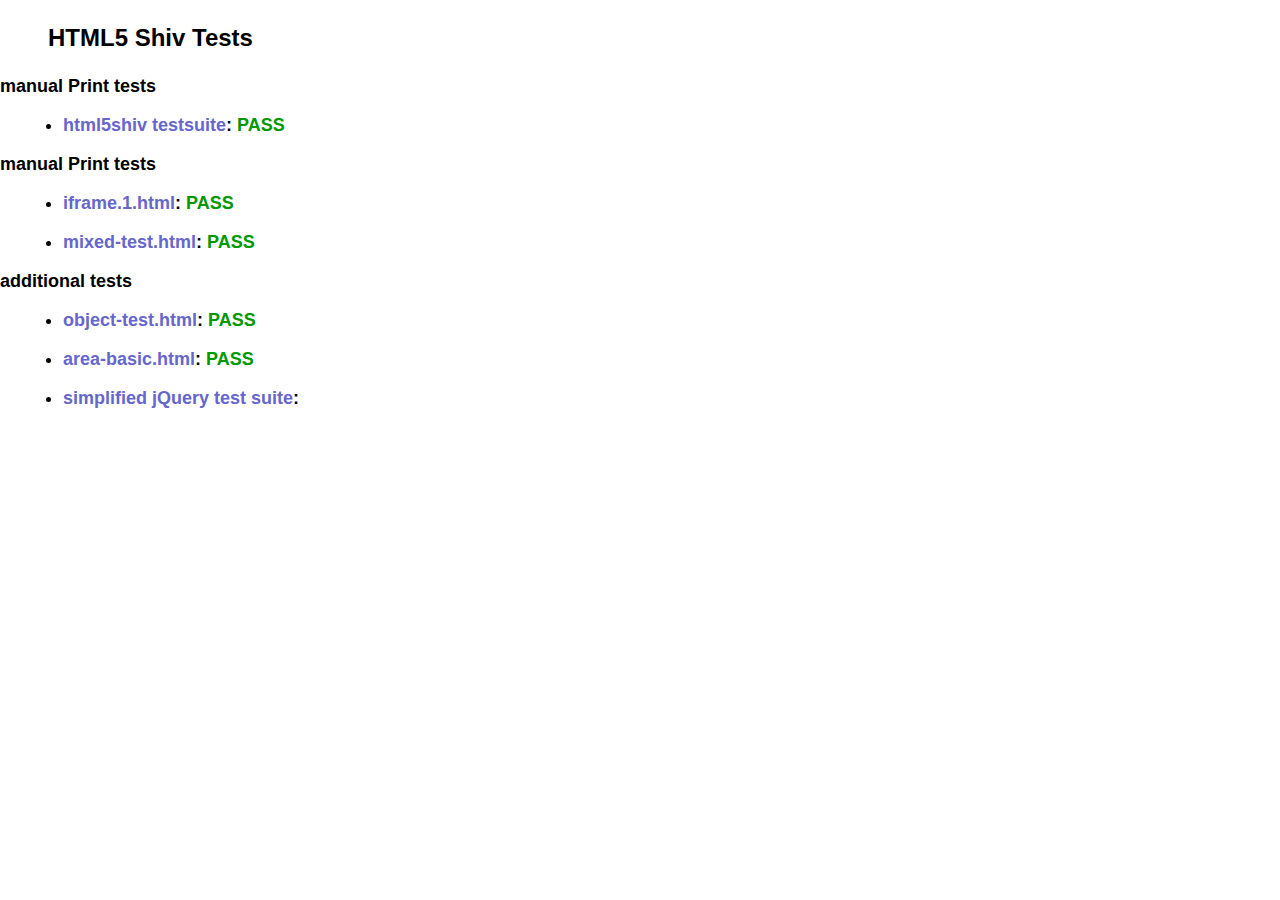
<file: ie/html5shiv/test/index.html>
<!doctype html>
<html>
	<head>
		<meta charset="utf-8">
		<title>IE&lt;9 HTML5 Shiv Tests</title>
		<link rel="stylesheet" href="style.css">
		<script src="../src/html5shiv-printshiv.js"></script>
	</head>
	<body>
		<h1>
			HTML5 Shiv Tests
		</h1>
		<h2>manual Print tests</h2>
		<ul>
			<li>
				<a href="html5shiv.html">html5shiv testsuite</a>: <span class="pass">PASS</span>
			</li>
			
		</ul>
		<h2>manual Print tests</h2>
		<ul>
			<li>
				<a href="iframe.1.html">iframe.1.html</a>: <span class="pass">PASS</span>
			</li>
			<li>
				<a href="mixed-test.html">mixed-test.html</a>: <span class="pass">PASS</span>
			</li>
			
		</ul>
		<h2>additional tests</h2>
		<ul>
			
			<li>
				<a href="object-test.html">object-test.html</a>: <span class="pass">PASS</span>
			</li>
			
			<li>
				<a href="highcharts/area-basic.html">area-basic.html</a>: <span class="pass">PASS</span>
			</li>
			<li>
				<a href="jquery-1.7.1/index.html">simplified jQuery test suite</a>:
			</li>
		</ul>
	<body>
</html>
</file>
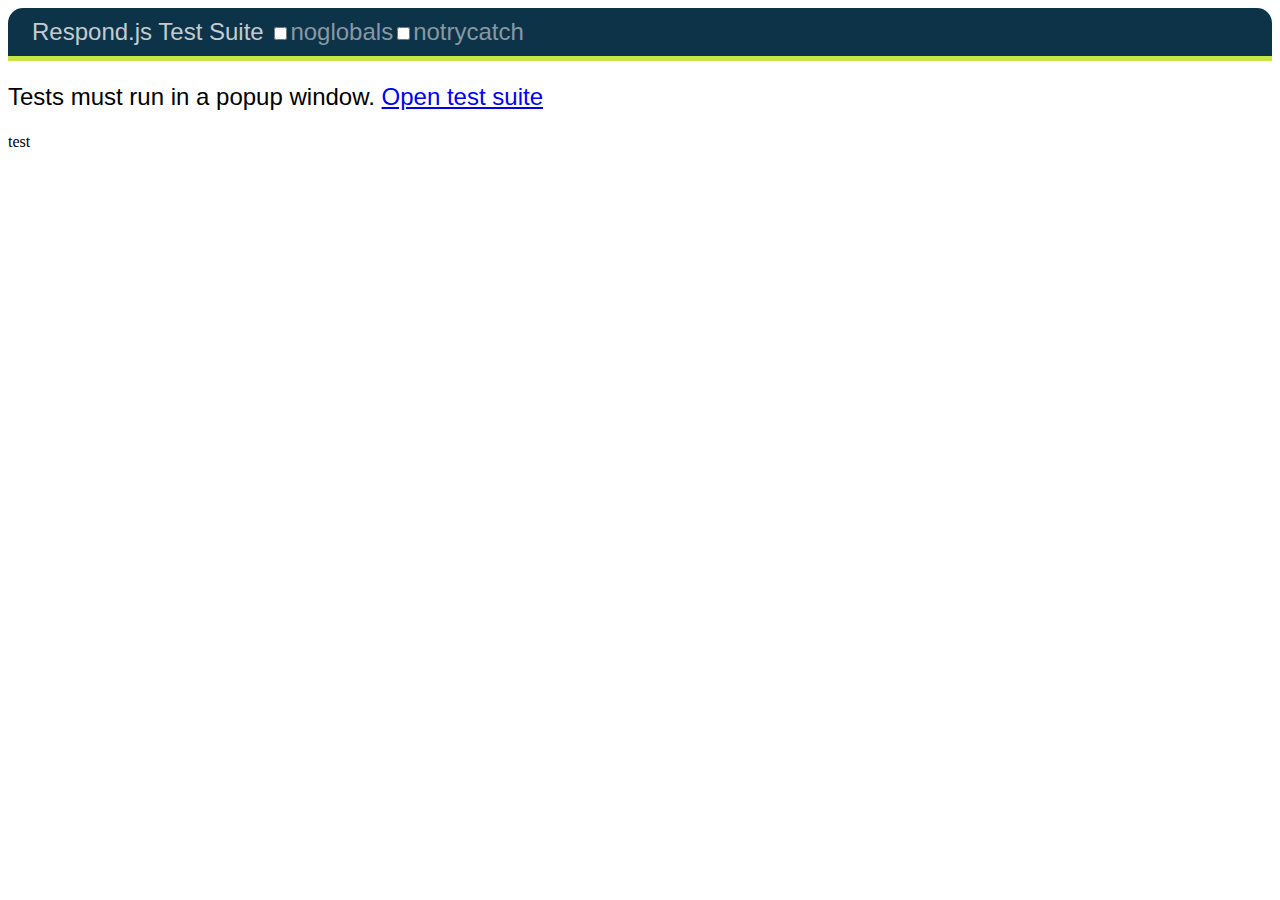
<file: ie/Respond/test/unit/index.html>
<!DOCTYPE html>
<html>
<head>
	<meta charset="utf-8" />
	<title>Respond.js Test Suite</title>
	<link rel="stylesheet" href="qunit/qunit.css" media="screen">
	<script src="qunit/qunit.js"></script>
	<link href="test.css" rel="stylesheet" />
	<link href="test2.css" media="screen and (min-width: 950px)" rel="stylesheet" />
	<link href="test3.css" media="screen and (min-width: 68.75em)" rel="stylesheet" />
	<script src="../../dest/respond.src.js"></script>
	<script src="tests.js"></script>

</head>
<body>
	<h1 id="qunit-header">Respond.js Test Suite</h1>
	<h2 id="qunit-banner"></h2>
	<div id="qunit-testrunner-toolbar"></div>
	<h2 id="qunit-userAgent"></h2>
	<ol id="qunit-tests"></ol>
	
	<!-- tests must run in new window -->
	<div id="launcher"></div>
	
	<!-- elem for applying css via queries -->
	<div id="testelem" class="foo">test</div>
	
</body>
</html>
</file>
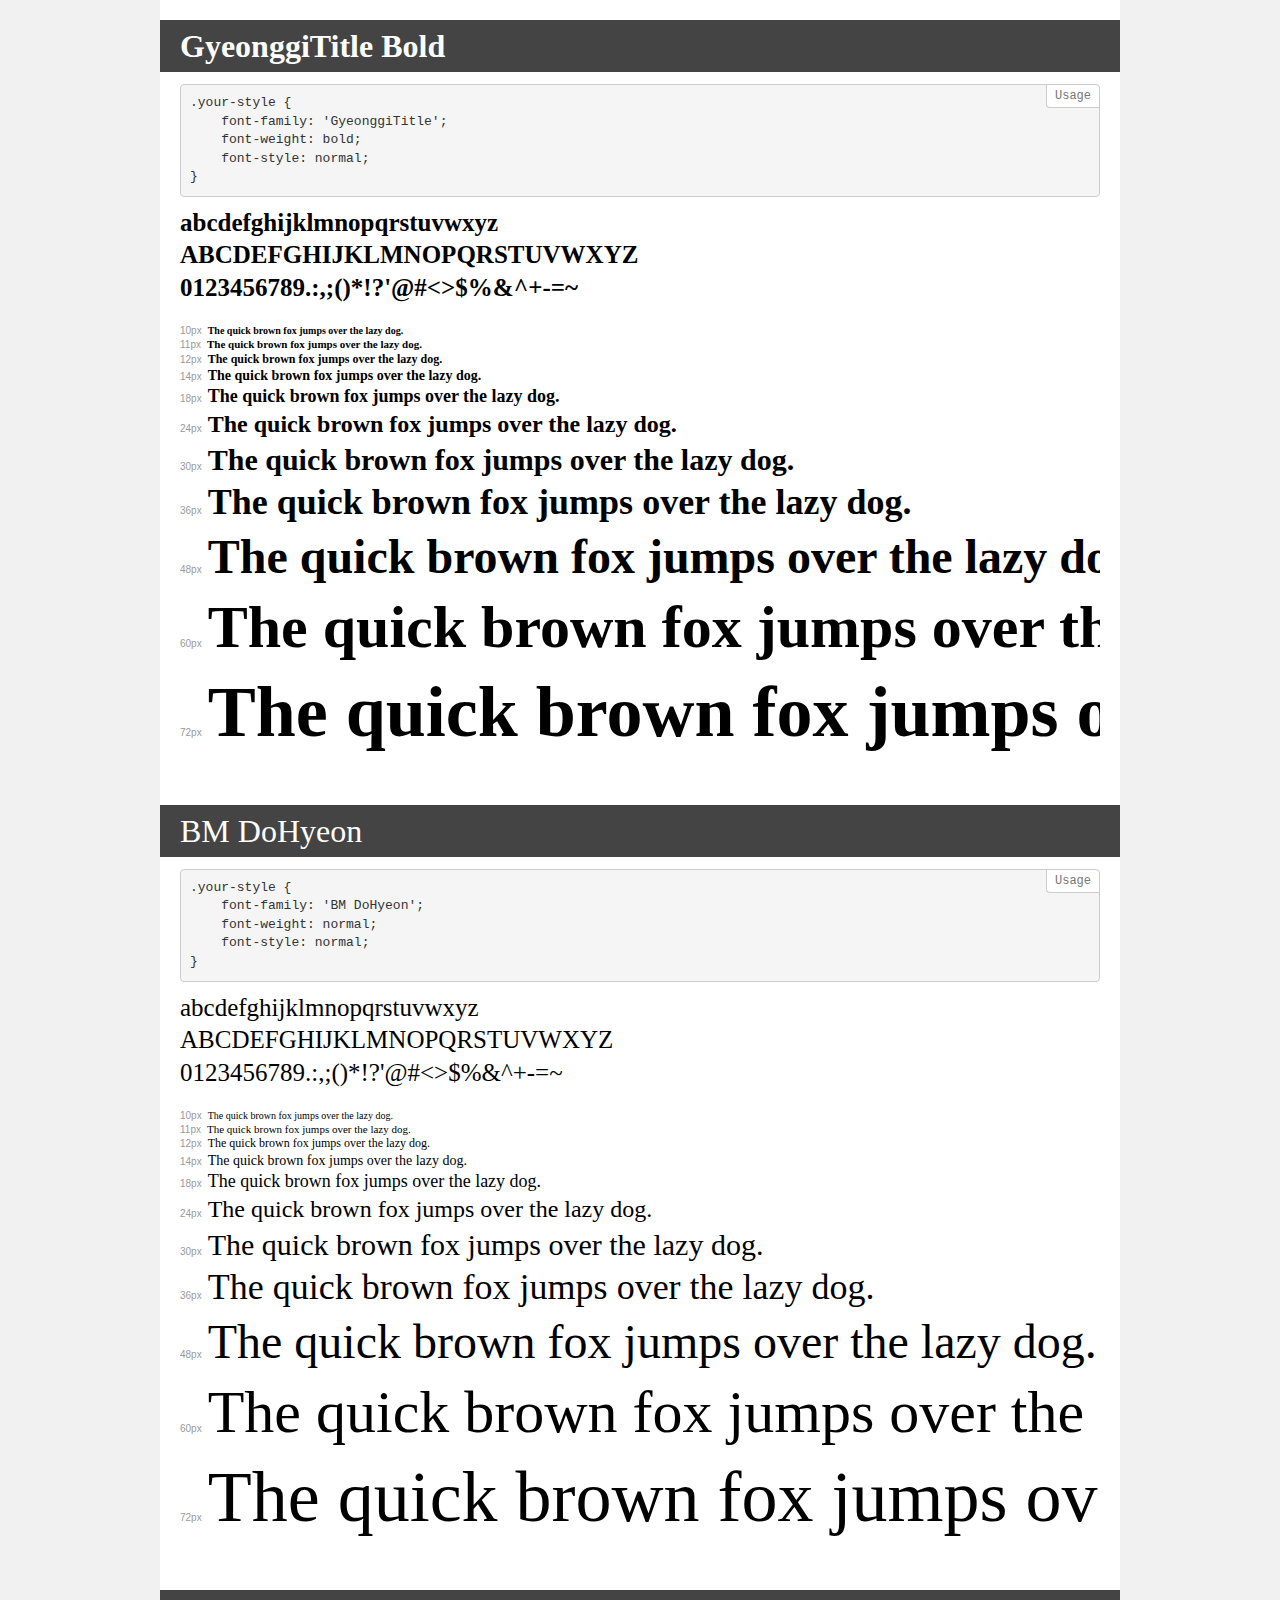
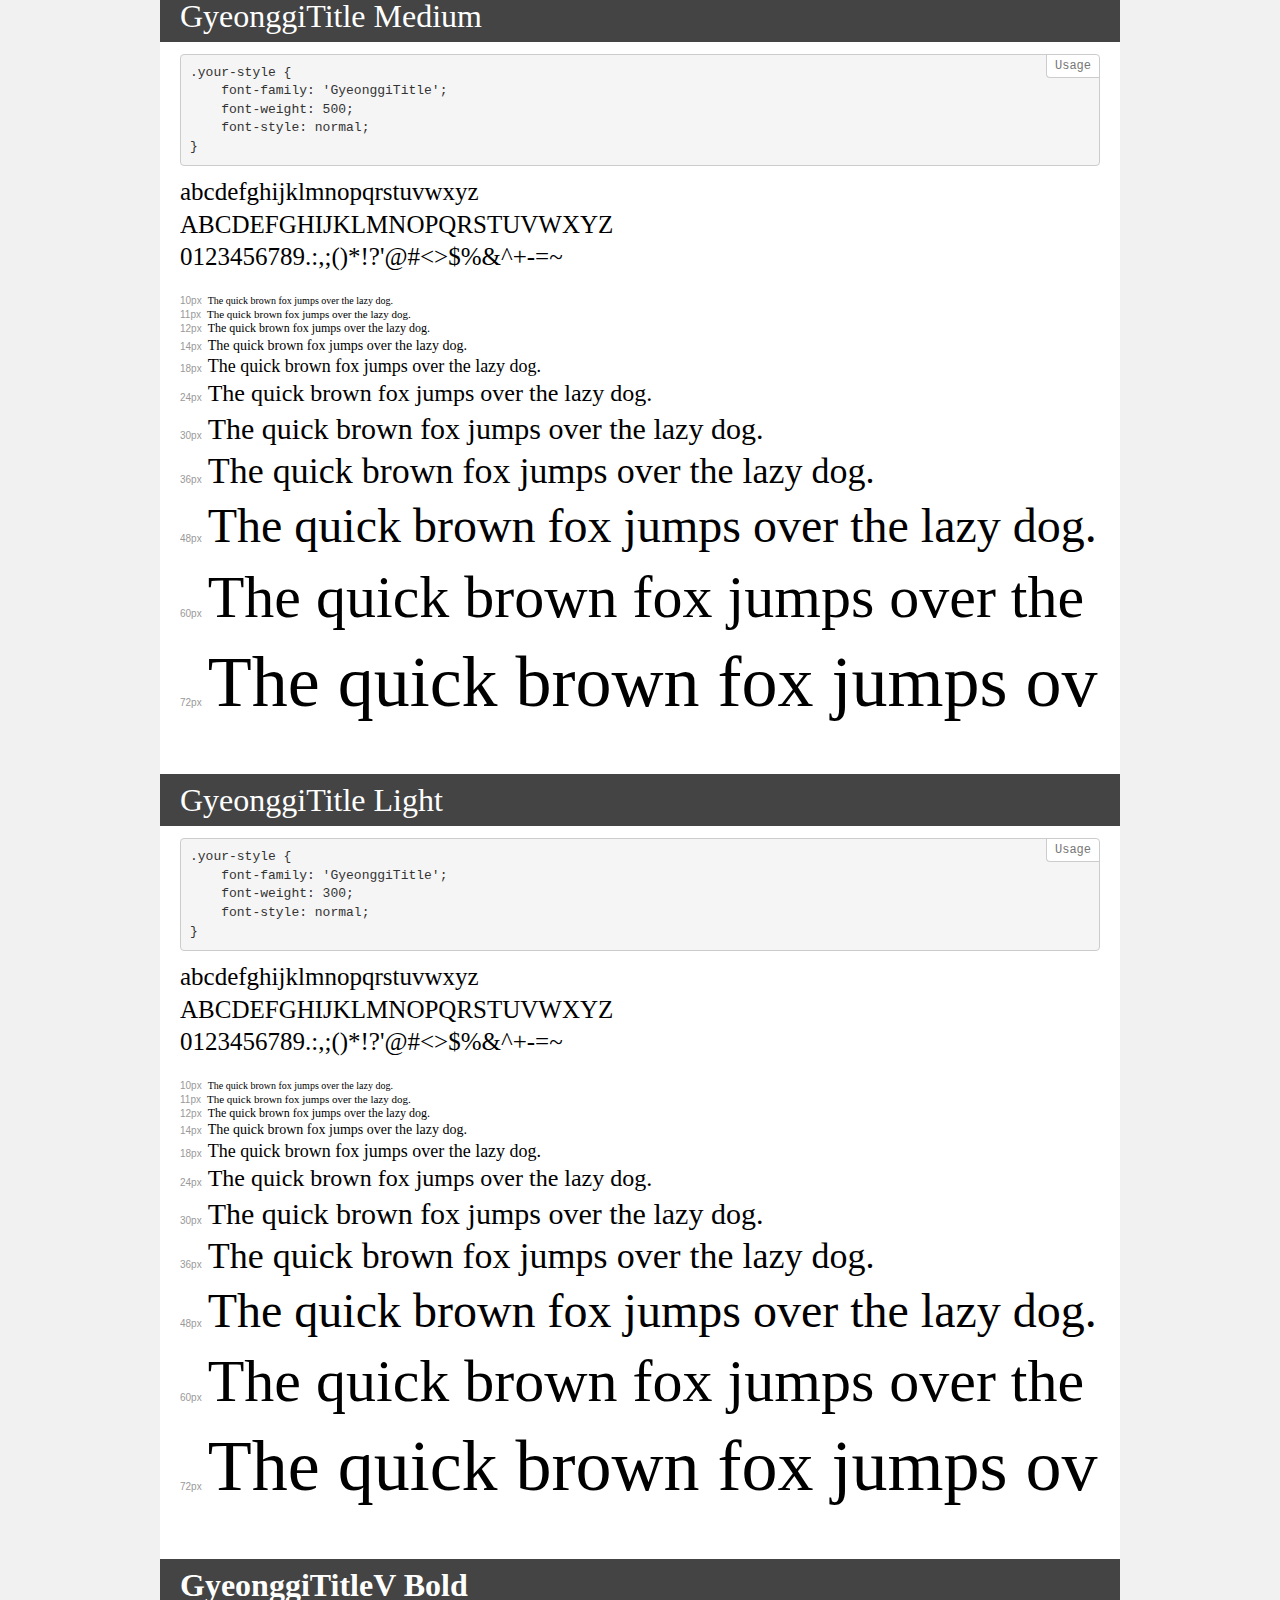
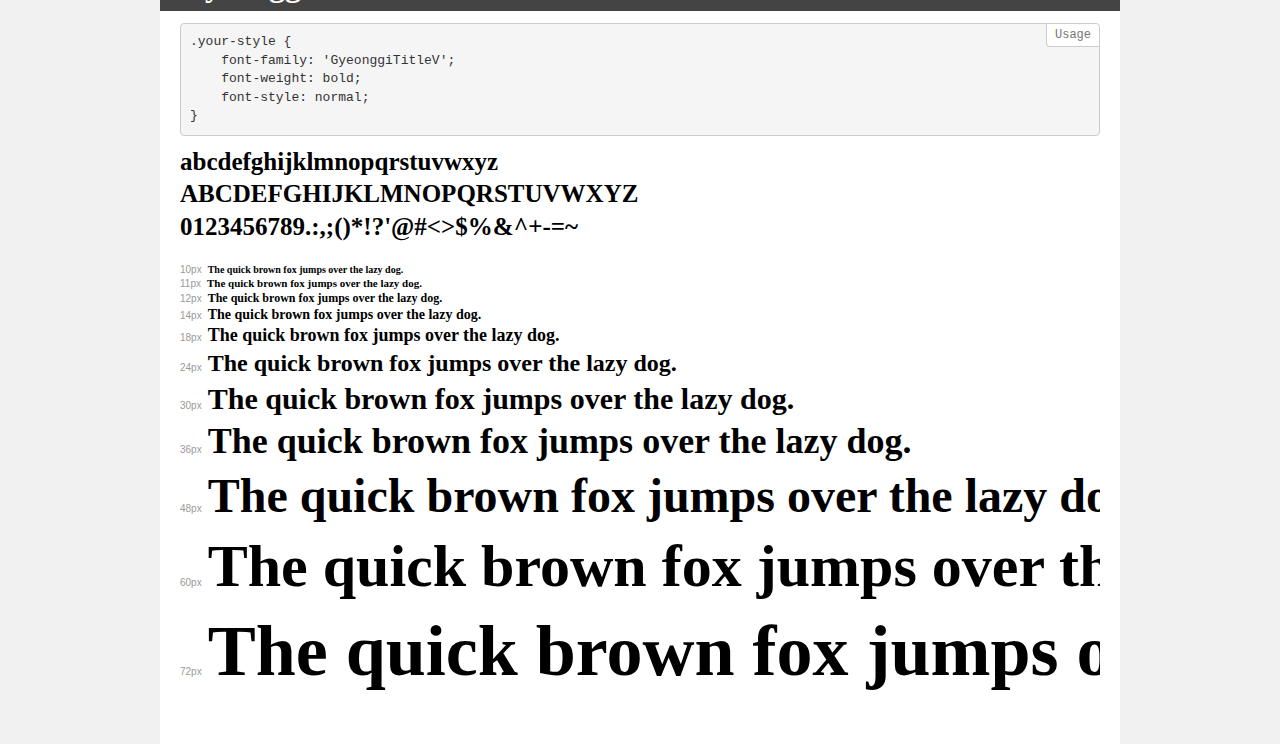
<file: font/gyeonggi/gyeonggi/demo.html>
<!DOCTYPE html>
<html>
<head>
    <meta charset="utf-8">
    <meta http-equiv="X-UA-Compatible" content="IE=edge">
    <meta name="viewport" content="width=device-width, initial-scale=1">
    <meta name="robots" content="noindex, noarchive">
    <meta name="format-detection" content="telephone=no">
    <title>Transfonter demo</title>
    <link href="stylesheet.css" rel="stylesheet">
    <style>
        /*
        http://meyerweb.com/eric/tools/css/reset/
        v2.0 | 20110126
        License: none (public domain)
        */
        html, body, div, span, applet, object, iframe,
        h1, h2, h3, h4, h5, h6, p, blockquote, pre,
        a, abbr, acronym, address, big, cite, code,
        del, dfn, em, img, ins, kbd, q, s, samp,
        small, strike, strong, sub, sup, tt, var,
        b, u, i, center,
        dl, dt, dd, ol, ul, li,
        fieldset, form, label, legend,
        table, caption, tbody, tfoot, thead, tr, th, td,
        article, aside, canvas, details, embed,
        figure, figcaption, footer, header, hgroup,
        menu, nav, output, ruby, section, summary,
        time, mark, audio, video {
            margin: 0;
            padding: 0;
            border: 0;
            font-size: 100%;
            font: inherit;
            vertical-align: baseline;
        }
        /* HTML5 display-role reset for older browsers */
        article, aside, details, figcaption, figure,
        footer, header, hgroup, menu, nav, section {
            display: block;
        }
        body {
            line-height: 1;
        }
        ol, ul {
            list-style: none;
        }
        blockquote, q {
            quotes: none;
        }
        blockquote:before, blockquote:after,
        q:before, q:after {
            content: '';
            content: none;
        }
        table {
            border-collapse: collapse;
            border-spacing: 0;
        }
        /* common styles */
        body {
            background: #f1f1f1;
            color: #000;
        }
        .page {
            background: #fff;
            width: 920px;
            margin: 0 auto;
            padding: 20px 20px 0 20px;
            overflow: hidden;
        }
        .font-container {
            overflow-x: auto;
            overflow-y: hidden;
            margin-bottom: 40px;
            line-height: 1.3;
            white-space: nowrap;
            padding-bottom: 5px;
        }
        h1 {
            position: relative;
            background: #444;
            font-size: 32px;
            color: #fff;
            padding: 10px 20px;
            margin: 0 -20px 12px -20px;
        }
        .letters {
            font-size: 25px;
            margin-bottom: 20px;
        }
        .s10:before {
            content: '10px';
        }
        .s11:before {
            content: '11px';
        }
        .s12:before {
            content: '12px';
        }
        .s14:before {
            content: '14px';
        }
        .s18:before {
            content: '18px';
        }
        .s24:before {
            content: '24px';
        }
        .s30:before {
            content: '30px';
        }
        .s36:before {
            content: '36px';
        }
        .s48:before {
            content: '48px';
        }
        .s60:before {
            content: '60px';
        }
        .s72:before {
            content: '72px';
        }
        .s10:before, .s11:before, .s12:before, .s14:before,
        .s18:before, .s24:before, .s30:before, .s36:before,
        .s48:before, .s60:before, .s72:before {
            font-family: Arial, sans-serif;
            font-size: 10px;
            font-weight: normal;
            font-style: normal;
            color: #999;
            padding-right: 6px;
        }
        pre {
            display: block;
            position: relative;
            padding: 9px;
            margin: 0 0 10px;
            font-family: Monaco, Menlo, Consolas, "Courier New", monospace !important;
            font-size: 13px;
            line-height: 1.428571429;
            color: #333;
            font-weight: normal !important;
            font-style: normal !important;
            background-color: #f5f5f5;
            border: 1px solid #ccc;
            overflow-x: auto;
            border-radius: 4px;
        }
        pre:after {
            display: block;
            position: absolute;
            right: 0;
            top: 0;
            content: 'Usage';
            line-height: 1;
            padding: 5px 8px;
            font-size: 12px;
            color: #767676;
            background-color: #fff;
            border: 1px solid #ccc;
            border-right: none;
            border-top: none;
            border-radius: 0 4px 0 4px;
            z-index: 10;
        }
        /* responsive */
        @media (max-width: 959px) {
            .page {
                width: auto;
                margin: 0;
            }
        }
    </style>
</head>
<body>
<div class="page">
    <div class="demo" style="font-family: 'GyeonggiTitle'; font-weight: bold; font-style: normal;">
        <h1>GyeonggiTitle Bold</h1>
        <pre>.your-style {
    font-family: 'GyeonggiTitle';
    font-weight: bold;
    font-style: normal;
}</pre>
        <div class="font-container">
            <p class="letters">
                abcdefghijklmnopqrstuvwxyz<br>
ABCDEFGHIJKLMNOPQRSTUVWXYZ<br>
                0123456789.:,;()*!?'@#<>$%&^+-=~
            </p>
            <p class="s10" style="font-size: 10px;">The quick brown fox jumps over the lazy dog.</p>
            <p class="s11" style="font-size: 11px;">The quick brown fox jumps over the lazy dog.</p>
            <p class="s12" style="font-size: 12px;">The quick brown fox jumps over the lazy dog.</p>
            <p class="s14" style="font-size: 14px;">The quick brown fox jumps over the lazy dog.</p>
            <p class="s18" style="font-size: 18px;">The quick brown fox jumps over the lazy dog.</p>
            <p class="s24" style="font-size: 24px;">The quick brown fox jumps over the lazy dog.</p>
            <p class="s30" style="font-size: 30px;">The quick brown fox jumps over the lazy dog.</p>
            <p class="s36" style="font-size: 36px;">The quick brown fox jumps over the lazy dog.</p>
            <p class="s48" style="font-size: 48px;">The quick brown fox jumps over the lazy dog.</p>
            <p class="s60" style="font-size: 60px;">The quick brown fox jumps over the lazy dog.</p>
            <p class="s72" style="font-size: 72px;">The quick brown fox jumps over the lazy dog.</p>
        </div>
    </div>
    <div class="demo" style="font-family: 'BM DoHyeon'; font-weight: normal; font-style: normal;">
        <h1>BM DoHyeon</h1>
        <pre>.your-style {
    font-family: 'BM DoHyeon';
    font-weight: normal;
    font-style: normal;
}</pre>
        <div class="font-container">
            <p class="letters">
                abcdefghijklmnopqrstuvwxyz<br>
ABCDEFGHIJKLMNOPQRSTUVWXYZ<br>
                0123456789.:,;()*!?'@#<>$%&^+-=~
            </p>
            <p class="s10" style="font-size: 10px;">The quick brown fox jumps over the lazy dog.</p>
            <p class="s11" style="font-size: 11px;">The quick brown fox jumps over the lazy dog.</p>
            <p class="s12" style="font-size: 12px;">The quick brown fox jumps over the lazy dog.</p>
            <p class="s14" style="font-size: 14px;">The quick brown fox jumps over the lazy dog.</p>
            <p class="s18" style="font-size: 18px;">The quick brown fox jumps over the lazy dog.</p>
            <p class="s24" style="font-size: 24px;">The quick brown fox jumps over the lazy dog.</p>
            <p class="s30" style="font-size: 30px;">The quick brown fox jumps over the lazy dog.</p>
            <p class="s36" style="font-size: 36px;">The quick brown fox jumps over the lazy dog.</p>
            <p class="s48" style="font-size: 48px;">The quick brown fox jumps over the lazy dog.</p>
            <p class="s60" style="font-size: 60px;">The quick brown fox jumps over the lazy dog.</p>
            <p class="s72" style="font-size: 72px;">The quick brown fox jumps over the lazy dog.</p>
        </div>
    </div>
    <div class="demo" style="font-family: 'GyeonggiTitle'; font-weight: 500; font-style: normal;">
        <h1>GyeonggiTitle Medium</h1>
        <pre>.your-style {
    font-family: 'GyeonggiTitle';
    font-weight: 500;
    font-style: normal;
}</pre>
        <div class="font-container">
            <p class="letters">
                abcdefghijklmnopqrstuvwxyz<br>
ABCDEFGHIJKLMNOPQRSTUVWXYZ<br>
                0123456789.:,;()*!?'@#<>$%&^+-=~
            </p>
            <p class="s10" style="font-size: 10px;">The quick brown fox jumps over the lazy dog.</p>
            <p class="s11" style="font-size: 11px;">The quick brown fox jumps over the lazy dog.</p>
            <p class="s12" style="font-size: 12px;">The quick brown fox jumps over the lazy dog.</p>
            <p class="s14" style="font-size: 14px;">The quick brown fox jumps over the lazy dog.</p>
            <p class="s18" style="font-size: 18px;">The quick brown fox jumps over the lazy dog.</p>
            <p class="s24" style="font-size: 24px;">The quick brown fox jumps over the lazy dog.</p>
            <p class="s30" style="font-size: 30px;">The quick brown fox jumps over the lazy dog.</p>
            <p class="s36" style="font-size: 36px;">The quick brown fox jumps over the lazy dog.</p>
            <p class="s48" style="font-size: 48px;">The quick brown fox jumps over the lazy dog.</p>
            <p class="s60" style="font-size: 60px;">The quick brown fox jumps over the lazy dog.</p>
            <p class="s72" style="font-size: 72px;">The quick brown fox jumps over the lazy dog.</p>
        </div>
    </div>
    <div class="demo" style="font-family: 'GyeonggiTitle'; font-weight: 300; font-style: normal;">
        <h1>GyeonggiTitle Light</h1>
        <pre>.your-style {
    font-family: 'GyeonggiTitle';
    font-weight: 300;
    font-style: normal;
}</pre>
        <div class="font-container">
            <p class="letters">
                abcdefghijklmnopqrstuvwxyz<br>
ABCDEFGHIJKLMNOPQRSTUVWXYZ<br>
                0123456789.:,;()*!?'@#<>$%&^+-=~
            </p>
            <p class="s10" style="font-size: 10px;">The quick brown fox jumps over the lazy dog.</p>
            <p class="s11" style="font-size: 11px;">The quick brown fox jumps over the lazy dog.</p>
            <p class="s12" style="font-size: 12px;">The quick brown fox jumps over the lazy dog.</p>
            <p class="s14" style="font-size: 14px;">The quick brown fox jumps over the lazy dog.</p>
            <p class="s18" style="font-size: 18px;">The quick brown fox jumps over the lazy dog.</p>
            <p class="s24" style="font-size: 24px;">The quick brown fox jumps over the lazy dog.</p>
            <p class="s30" style="font-size: 30px;">The quick brown fox jumps over the lazy dog.</p>
            <p class="s36" style="font-size: 36px;">The quick brown fox jumps over the lazy dog.</p>
            <p class="s48" style="font-size: 48px;">The quick brown fox jumps over the lazy dog.</p>
            <p class="s60" style="font-size: 60px;">The quick brown fox jumps over the lazy dog.</p>
            <p class="s72" style="font-size: 72px;">The quick brown fox jumps over the lazy dog.</p>
        </div>
    </div>
    <div class="demo" style="font-family: 'GyeonggiTitleV'; font-weight: bold; font-style: normal;">
        <h1>GyeonggiTitleV Bold</h1>
        <pre>.your-style {
    font-family: 'GyeonggiTitleV';
    font-weight: bold;
    font-style: normal;
}</pre>
        <div class="font-container">
            <p class="letters">
                abcdefghijklmnopqrstuvwxyz<br>
ABCDEFGHIJKLMNOPQRSTUVWXYZ<br>
                0123456789.:,;()*!?'@#<>$%&^+-=~
            </p>
            <p class="s10" style="font-size: 10px;">The quick brown fox jumps over the lazy dog.</p>
            <p class="s11" style="font-size: 11px;">The quick brown fox jumps over the lazy dog.</p>
            <p class="s12" style="font-size: 12px;">The quick brown fox jumps over the lazy dog.</p>
            <p class="s14" style="font-size: 14px;">The quick brown fox jumps over the lazy dog.</p>
            <p class="s18" style="font-size: 18px;">The quick brown fox jumps over the lazy dog.</p>
            <p class="s24" style="font-size: 24px;">The quick brown fox jumps over the lazy dog.</p>
            <p class="s30" style="font-size: 30px;">The quick brown fox jumps over the lazy dog.</p>
            <p class="s36" style="font-size: 36px;">The quick brown fox jumps over the lazy dog.</p>
            <p class="s48" style="font-size: 48px;">The quick brown fox jumps over the lazy dog.</p>
            <p class="s60" style="font-size: 60px;">The quick brown fox jumps over the lazy dog.</p>
            <p class="s72" style="font-size: 72px;">The quick brown fox jumps over the lazy dog.</p>
        </div>
    </div>
</div>
</body>
</html>
</file>
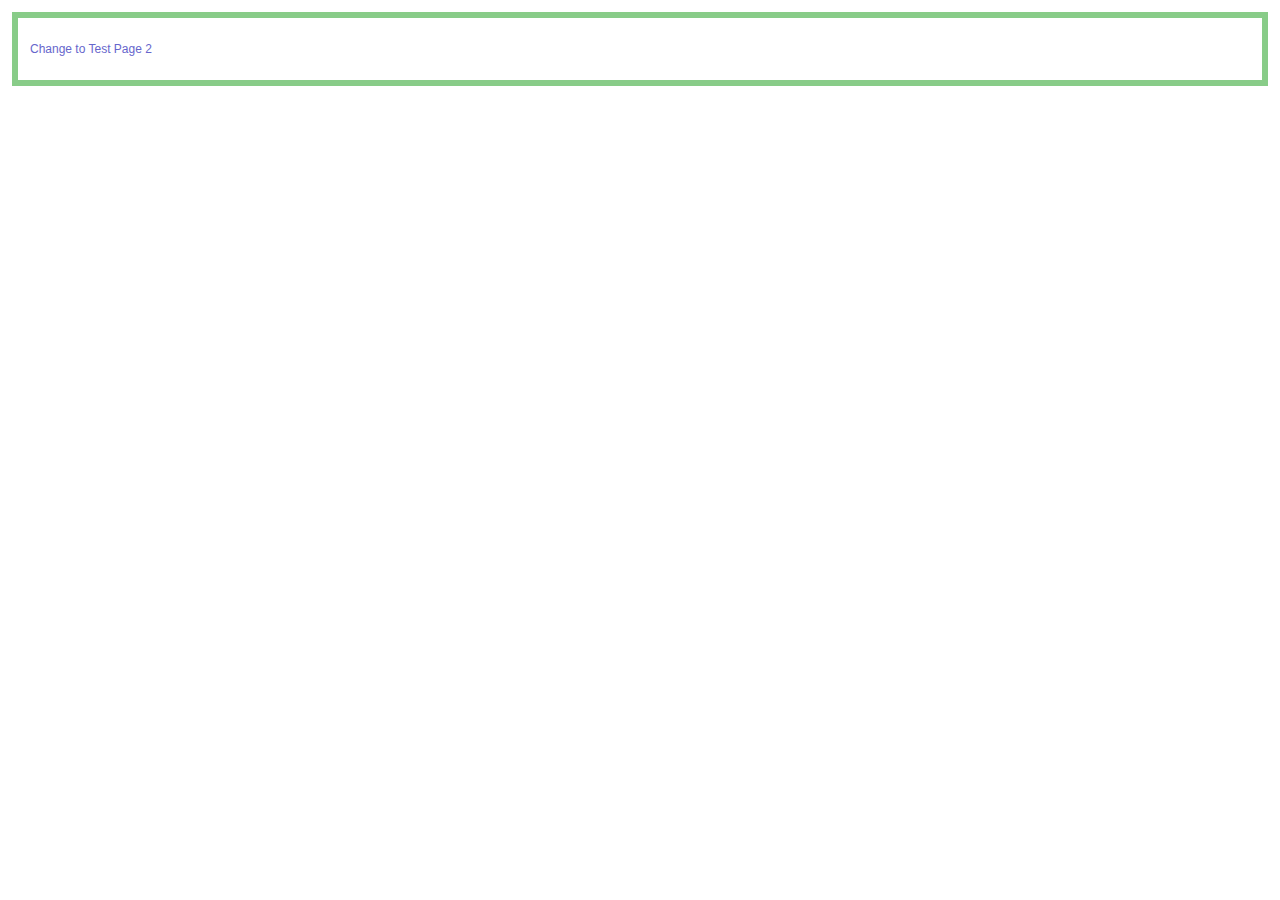
<file: ie/html5shiv/test/iframe.1-1.html>
<!doctype html>
<html>
	<head>
		<meta charset="utf-8">
		<title>Test 1</title>
		<link rel="stylesheet" href="style.css">
		<script src="../src/html5shiv-printshiv.js"></script>
	</head>
	<body>
		<section>
			<p><a href="iframe.1-2.html">Change to Test Page 2</a></p>
		</section>
	</body>
</html>
</file>
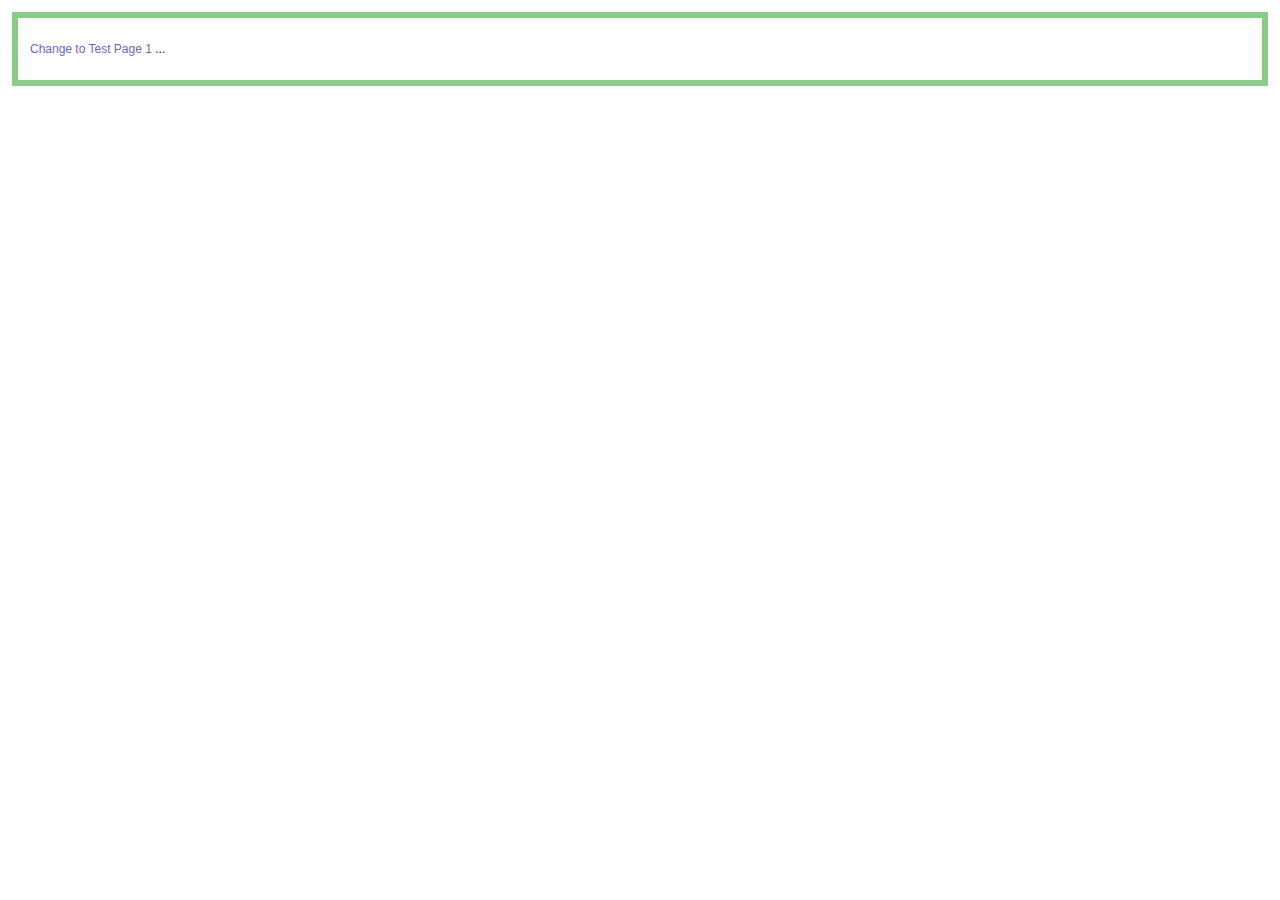
<file: ie/html5shiv/test/iframe.1-2.html>
<!doctype html>
<html>
	<head>
		<meta charset="utf-8">
		<title>Test 2</title>
		<link rel="stylesheet" href="style.css">
		<script src="../src/html5shiv-printshiv.js"></script>
	<body>
		<section>
			<p><a href="iframe.1-1.html">Change to Test Page 1</a> <span contenteditable>...</span></p>
		</section>
	</body>
</html>
</file>
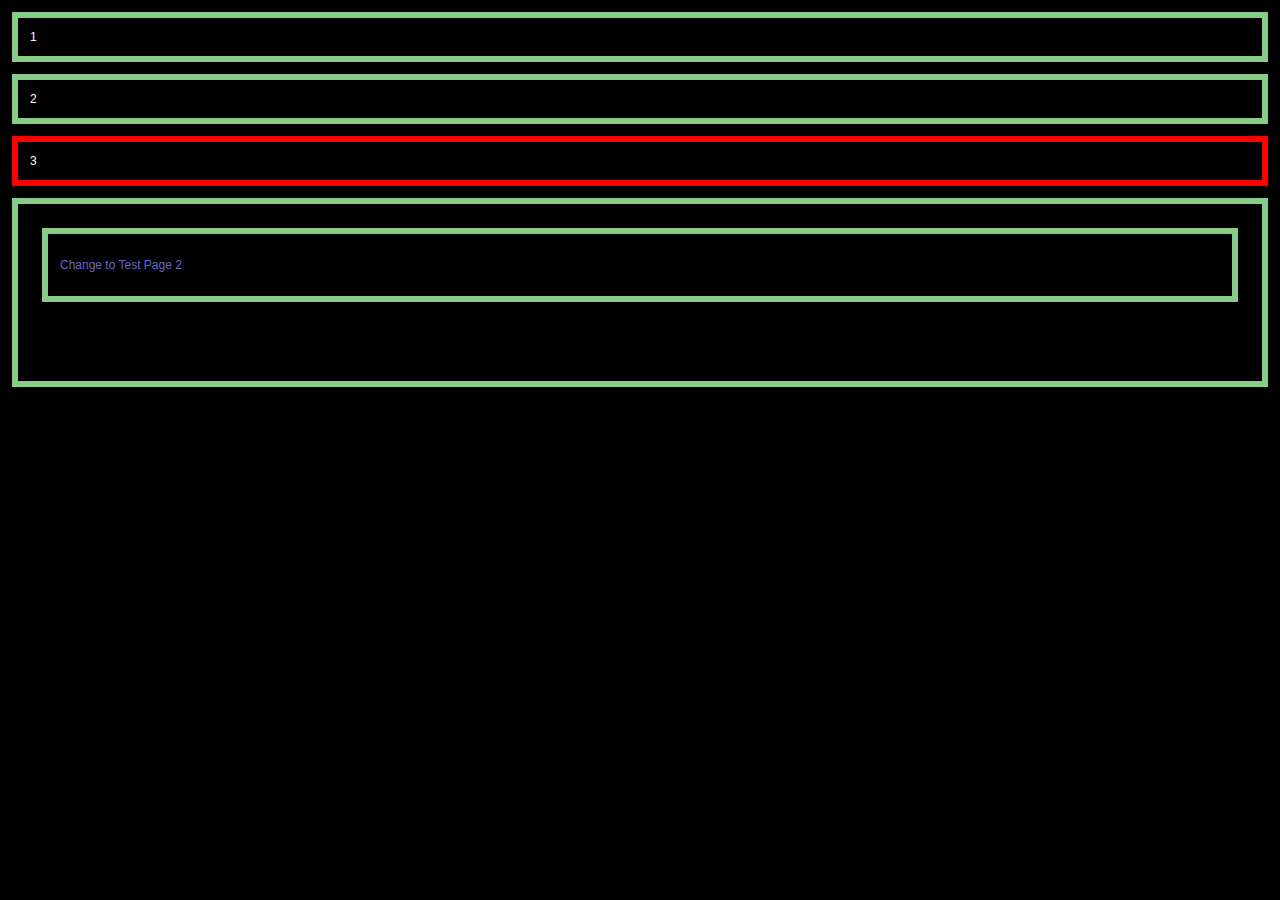
<file: ie/html5shiv/test/iframe.1.html>
<!doctype html>
<html>
	<head>
		<meta charset="utf-8">
		<title>HTML5Shiv</title>
		<link rel="stylesheet" href="style.css">
		<style>
			body {
				color: #fff;
				background: url(data/body-crash.jpg);
			}
		</style>
		<script src="../src/html5shiv-printshiv.js"></script>
		<script src="//use.typekit.com/fbz1vwc.js"></script>
		<script>
			Typekit.load();
		</script>
	</head>
	<body>
		<section>1</section>
		<section>2</section>
		<section style="border-color: red;">3</section>
		<section>
			<iframe src="iframe.1-1.html" style="width:100%;height:100%;" frameborder="0"></iframe>
		</section>
	</body>
</html>
</file>
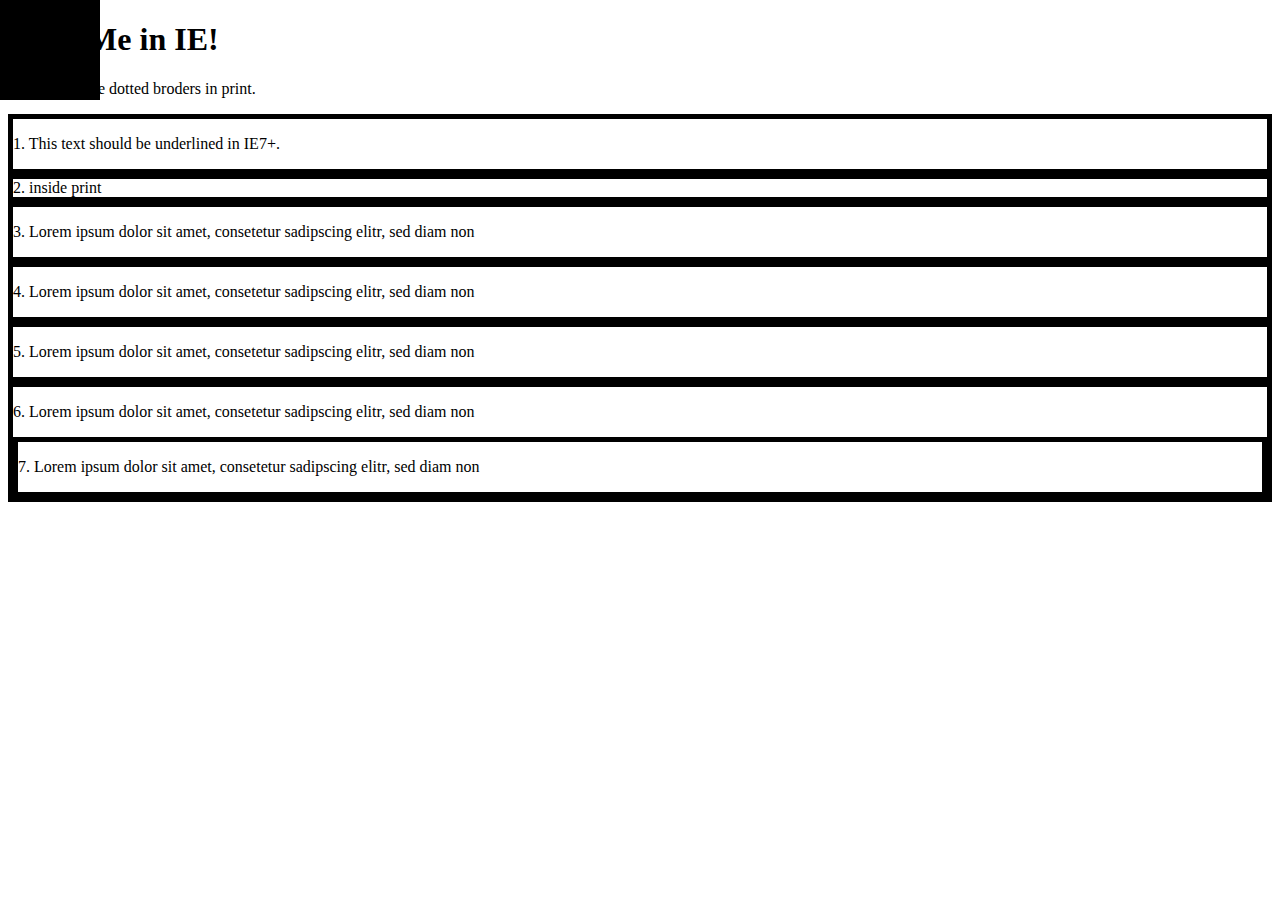
<file: ie/html5shiv/test/mixed-test.html>
<!doctype html>
<html>
	<head>
		<meta charset="utf-8">
		<title>IEPP Test Suite</title>
		<link rel="stylesheet" href="data/inline-mixed-media.css">
		<link rel="stylesheet" href="data/inline-print-media.css">
		<link rel="stylesheet" href="data/print.css" media="print">
		<link rel="stylesheet" href="data/screen.css" media="screen, projection">
		<link rel="stylesheet" href="data/print-styles.css" media="print">
		<style>
			body {
				background: url(data/body-crash.jpg) no-repeat;
			}
		</style>
		<style>
			form {
				margin: 0;
			}
			article#inline-print {
				border: 5px solid #000;
			}
			section div article {
				border: 5px solid #000;
			}
			section[data-article="article"] {
				border: 5px solid #000;
			}
		</style>
		<style media="print">
			article#inline-print {
				border: 5px dotted #000;
			}
			section div article {
				border: 5px dotted #000;
			}
			section[data-article="article"] {
				border: 5px dotted #000;
			}
			p+article {
				text-decoration: underline;
			}
		</style>
		<script src="../src/html5shiv-printshiv.js"></script>
		
		<script src="//use.typekit.com/fbz1vwc.js"></script>
		<script>
			Typekit.load();
		</script>
	</head>
	<body id="print-body-id" class="print-body-class">
		<h1>
			Print Me in IE!
		</h1>
		<p>You should see dotted broders in print.</p>
		<article class="inline-mixed-media">
			<p>
				1. This text should be underlined in IE7+.
			</p>
		</article>
		<article class="inline-print-media">
			<form action="/test/ test">
				<div class="inside-of-form">2. inside print</div>
			</form>
		</article>
		<article class="print">
			<p>
				3. Lorem ipsum dolor sit amet, consetetur sadipscing elitr,  sed diam non
			</p>
		</article>
		<div class="print-styles">
			<article>
				<p>
					4. Lorem ipsum dolor sit amet, consetetur sadipscing elitr,  sed diam non
				</p>
			</article>
		</div>
		<article class="print-styles-print">
			<p>
				5. Lorem ipsum dolor sit amet, consetetur sadipscing elitr,  sed diam non
			</p>
		</article>
		<section>
			<div data-article="article">
				<article>
					<p>
						6. Lorem ipsum dolor sit amet, consetetur sadipscing elitr,  sed diam non
					</p>

					<section data-article="article">
						<p>
							7. Lorem ipsum dolor sit amet, consetetur sadipscing elitr,  sed diam non
						</p>
					</section>
				</article>
			</div>
		</section>
	</body>
</html>
</file>
<file: ie/html5shiv/test/style.css>
@import url(style.all.css);
@import url(style.print.css);
</file>
<file: ie/Respond/test/unit/test.css>
.launcher #qunit-testrunner-toolbar,
.launcher #qunit-userAgent,
.launcher #qunit-tests,
.launcher #qunit-testresult {
	display: none;
}
.launcher #launcher {

	font: 1.5em/1 bold Helvetica, sans-serif;
}

#testelem {
	width: 50px;
	overflow: hidden;
	display: block;
}

/* a style like this should never apply in IE. If it does, tests will fail */
@media screen and (view-mode: minimized) {
	#testelem {
		width: 10px !important;
	}
}

/*styles for 480px and up - media type purposely left out here to test that in the process */
@media (min-width: 480px) {
	#testelem {
		width: 150px;
	}
	#testelem[class=foo] {
		height: 200px;
	}
}

/*styles for 500px and under*/
@media screen and (max-width: 460px) {
	#testelem {
		height: 150px;
	}
}

/* testing em unit support - 33em should be 528px and 35em should be 560px in IE with default font settings */
@media screen and (min-width: 33em) and (max-width: 38em) {
	#testelem {
		width: 75px;
	}
}



/*styles for 620px and up */
@media only screen and (min-width: 620px) {
	#testelem {
		width: 250px;
	}
}


/*styles for 760px and up */
@media only print, only screen and (min-width: 760px) {
	#testelem {
		width: 350px;
	}
}


/*styles for print that shouldn't apply */
@media only print and (min-width: 800px) {
	#testelem {
		width: 500px;
	}
}
</file>
<file: ie/Respond/test/unit/test2.css>
/* this stylesheet was referenced via a link that had a media attr defined
it should only apply on window > 950px */
#testelem {
	width: 16px;
}
</file>
<file: ie/Respond/test/unit/test3.css>
/* this stylesheet was referenced via a link that had a media attr defined
it should only apply on screen > 87.5em (1400px) */
#testelem {
	width: 25px;
}
</file>
<file: font/gyeonggi/gyeonggi/stylesheet.css>
@font-face {
    font-family: 'Gyeonggi';
    src: url('hinted-GyeonggiTitleB.eot');
    src: url('hinted-GyeonggiTitleB.eot?#iefix') format('embedded-opentype'),
        url('hinted-GyeonggiTitleB.woff2') format('woff2'),
        url('hinted-GyeonggiTitleB.woff') format('woff'),
        url('hinted-GyeonggiTitleB.ttf') format('truetype'),
        url('hinted-GyeonggiTitleB.svg#GyeonggiTitleB') format('svg');
    font-weight: bold;
    font-style: normal;
}

@font-face {
    font-family: 'Gyeonggi';
    src: url('hinted-GyeonggiTitleM.eot');
    src: url('hinted-GyeonggiTitleM.eot?#iefix') format('embedded-opentype'),
        url('hinted-GyeonggiTitleM.woff2') format('woff2'),
        url('hinted-GyeonggiTitleM.woff') format('woff'),
        url('hinted-GyeonggiTitleM.ttf') format('truetype'),
        url('hinted-GyeonggiTitleM.svg#GyeonggiTitleM') format('svg');
    font-weight: normal;
    font-style: normal;
}

@font-face {
    font-family: 'Gyeonggi';
    src: url('hinted-GyeonggiTitleL.eot');
    src: url('hinted-GyeonggiTitleL.eot?#iefix') format('embedded-opentype'),
        url('hinted-GyeonggiTitleL.woff2') format('woff2'),
        url('hinted-GyeonggiTitleL.woff') format('woff'),
        url('hinted-GyeonggiTitleL.ttf') format('truetype'),
        url('hinted-GyeonggiTitleL.svg#GyeonggiTitleL') format('svg');
    font-weight: lighter;
    font-style: normal;
}
</file>
<file: ie/html5shiv/test/data/inline-mixed-media.css>
@media screen, handheld {
	article.inline-mixed-media {
		border: 5px solid #000;
	}
}

@media print  {
	article.inline-mixed-media {
		border: 5px dotted #000;
	}
}
</file>
<file: ie/html5shiv/test/data/inline-print-media.css>
.inline-print-media form {
	border: 5px solid #000;
}
@media print  {
	.inline-print-media form {
		border: 5px dotted #000;
	}
}
</file>
<file: ie/html5shiv/test/data/print.css>
article.print {
	border: 5px dotted #000;
}
</file>
<file: ie/html5shiv/test/data/screen.css>
article.print {
	border: 5px solid #000;
}
.print-styles article {
	border: 5px solid #000;
}
article.print-styles-print {
	border: 5px solid #000;
}
</file>
<file: ie/html5shiv/test/data/print-styles.css>
.print-styles article {
	border: 5px dotted #000;
}
@media print {
	article.print-styles-print {
		border: 5px dotted #000;
	}
}
</file>
<file: ie/Respond/test/unit/qunit/qunit.css>
/**
 * QUnit v1.3.0pre - A JavaScript Unit Testing Framework
 *
 * http://docs.jquery.com/QUnit
 *
 * Copyright (c) 2011 John Resig, Jörn Zaefferer
 * Dual licensed under the MIT (MIT-LICENSE.txt)
 * or GPL (GPL-LICENSE.txt) licenses.
 */

/** Font Family and Sizes */

#qunit-tests, #qunit-header, #qunit-banner, #qunit-testrunner-toolbar, #qunit-userAgent, #qunit-testresult {
	font-family: "Helvetica Neue Light", "HelveticaNeue-Light", "Helvetica Neue", Calibri, Helvetica, Arial, sans-serif;
}

#qunit-testrunner-toolbar, #qunit-userAgent, #qunit-testresult, #qunit-tests li { font-size: small; }
#qunit-tests { font-size: smaller; }


/** Resets */

#qunit-tests, #qunit-tests ol, #qunit-header, #qunit-banner, #qunit-userAgent, #qunit-testresult {
	margin: 0;
	padding: 0;
}


/** Header */

#qunit-header {
	padding: 0.5em 0 0.5em 1em;

	color: #8699a4;
	background-color: #0d3349;

	font-size: 1.5em;
	line-height: 1em;
	font-weight: normal;

	border-radius: 15px 15px 0 0;
	-moz-border-radius: 15px 15px 0 0;
	-webkit-border-top-right-radius: 15px;
	-webkit-border-top-left-radius: 15px;
}

#qunit-header a {
	text-decoration: none;
	color: #c2ccd1;
}

#qunit-header a:hover,
#qunit-header a:focus {
	color: #fff;
}

#qunit-banner {
	height: 5px;
}

#qunit-testrunner-toolbar {
	padding: 0.5em 0 0.5em 2em;
	color: #5E740B;
	background-color: #eee;
}

#qunit-userAgent {
	padding: 0.5em 0 0.5em 2.5em;
	background-color: #2b81af;
	color: #fff;
	text-shadow: rgba(0, 0, 0, 0.5) 2px 2px 1px;
}


/** Tests: Pass/Fail */

#qunit-tests {
	list-style-position: inside;
}

#qunit-tests li {
	padding: 0.4em 0.5em 0.4em 2.5em;
	border-bottom: 1px solid #fff;
	list-style-position: inside;
}

#qunit-tests.hidepass li.pass, #qunit-tests.hidepass li.running  {
	display: none;
}

#qunit-tests li strong {
	cursor: pointer;
}

#qunit-tests li a {
	padding: 0.5em;
	color: #c2ccd1;
	text-decoration: none;
}
#qunit-tests li a:hover,
#qunit-tests li a:focus {
	color: #000;
}

#qunit-tests ol {
	margin-top: 0.5em;
	padding: 0.5em;

	background-color: #fff;

	border-radius: 15px;
	-moz-border-radius: 15px;
	-webkit-border-radius: 15px;

	box-shadow: inset 0px 2px 13px #999;
	-moz-box-shadow: inset 0px 2px 13px #999;
	-webkit-box-shadow: inset 0px 2px 13px #999;
}

#qunit-tests table {
	border-collapse: collapse;
	margin-top: .2em;
}

#qunit-tests th {
	text-align: right;
	vertical-align: top;
	padding: 0 .5em 0 0;
}

#qunit-tests td {
	vertical-align: top;
}

#qunit-tests pre {
	margin: 0;
	white-space: pre-wrap;
	word-wrap: break-word;
}

#qunit-tests del {
	background-color: #e0f2be;
	color: #374e0c;
	text-decoration: none;
}

#qunit-tests ins {
	background-color: #ffcaca;
	color: #500;
	text-decoration: none;
}

/*** Test Counts */

#qunit-tests b.counts                       { color: black; }
#qunit-tests b.passed                       { color: #5E740B; }
#qunit-tests b.failed                       { color: #710909; }

#qunit-tests li li {
	margin: 0.5em;
	padding: 0.4em 0.5em 0.4em 0.5em;
	background-color: #fff;
	border-bottom: none;
	list-style-position: inside;
}

/*** Passing Styles */

#qunit-tests li li.pass {
	color: #5E740B;
	background-color: #fff;
	border-left: 26px solid #C6E746;
}

#qunit-tests .pass                          { color: #528CE0; background-color: #D2E0E6; }
#qunit-tests .pass .test-name               { color: #366097; }

#qunit-tests .pass .test-actual,
#qunit-tests .pass .test-expected           { color: #999999; }

#qunit-banner.qunit-pass                    { background-color: #C6E746; }

/*** Failing Styles */

#qunit-tests li li.fail {
	color: #710909;
	background-color: #fff;
	border-left: 26px solid #EE5757;
	white-space: pre;
}

#qunit-tests > li:last-child {
	border-radius: 0 0 15px 15px;
	-moz-border-radius: 0 0 15px 15px;
	-webkit-border-bottom-right-radius: 15px;
	-webkit-border-bottom-left-radius: 15px;
}

#qunit-tests .fail                          { color: #000000; background-color: #EE5757; }
#qunit-tests .fail .test-name,
#qunit-tests .fail .module-name             { color: #000000; }

#qunit-tests .fail .test-actual             { color: #EE5757; }
#qunit-tests .fail .test-expected           { color: green;   }

#qunit-banner.qunit-fail                    { background-color: #EE5757; }


/** Result */

#qunit-testresult {
	padding: 0.5em 0.5em 0.5em 2.5em;

	color: #2b81af;
	background-color: #D2E0E6;

	border-bottom: 1px solid white;
}

/** Fixture */

#qunit-fixture {
	position: absolute;
	top: -10000px;
	left: -10000px;
}
</file>
